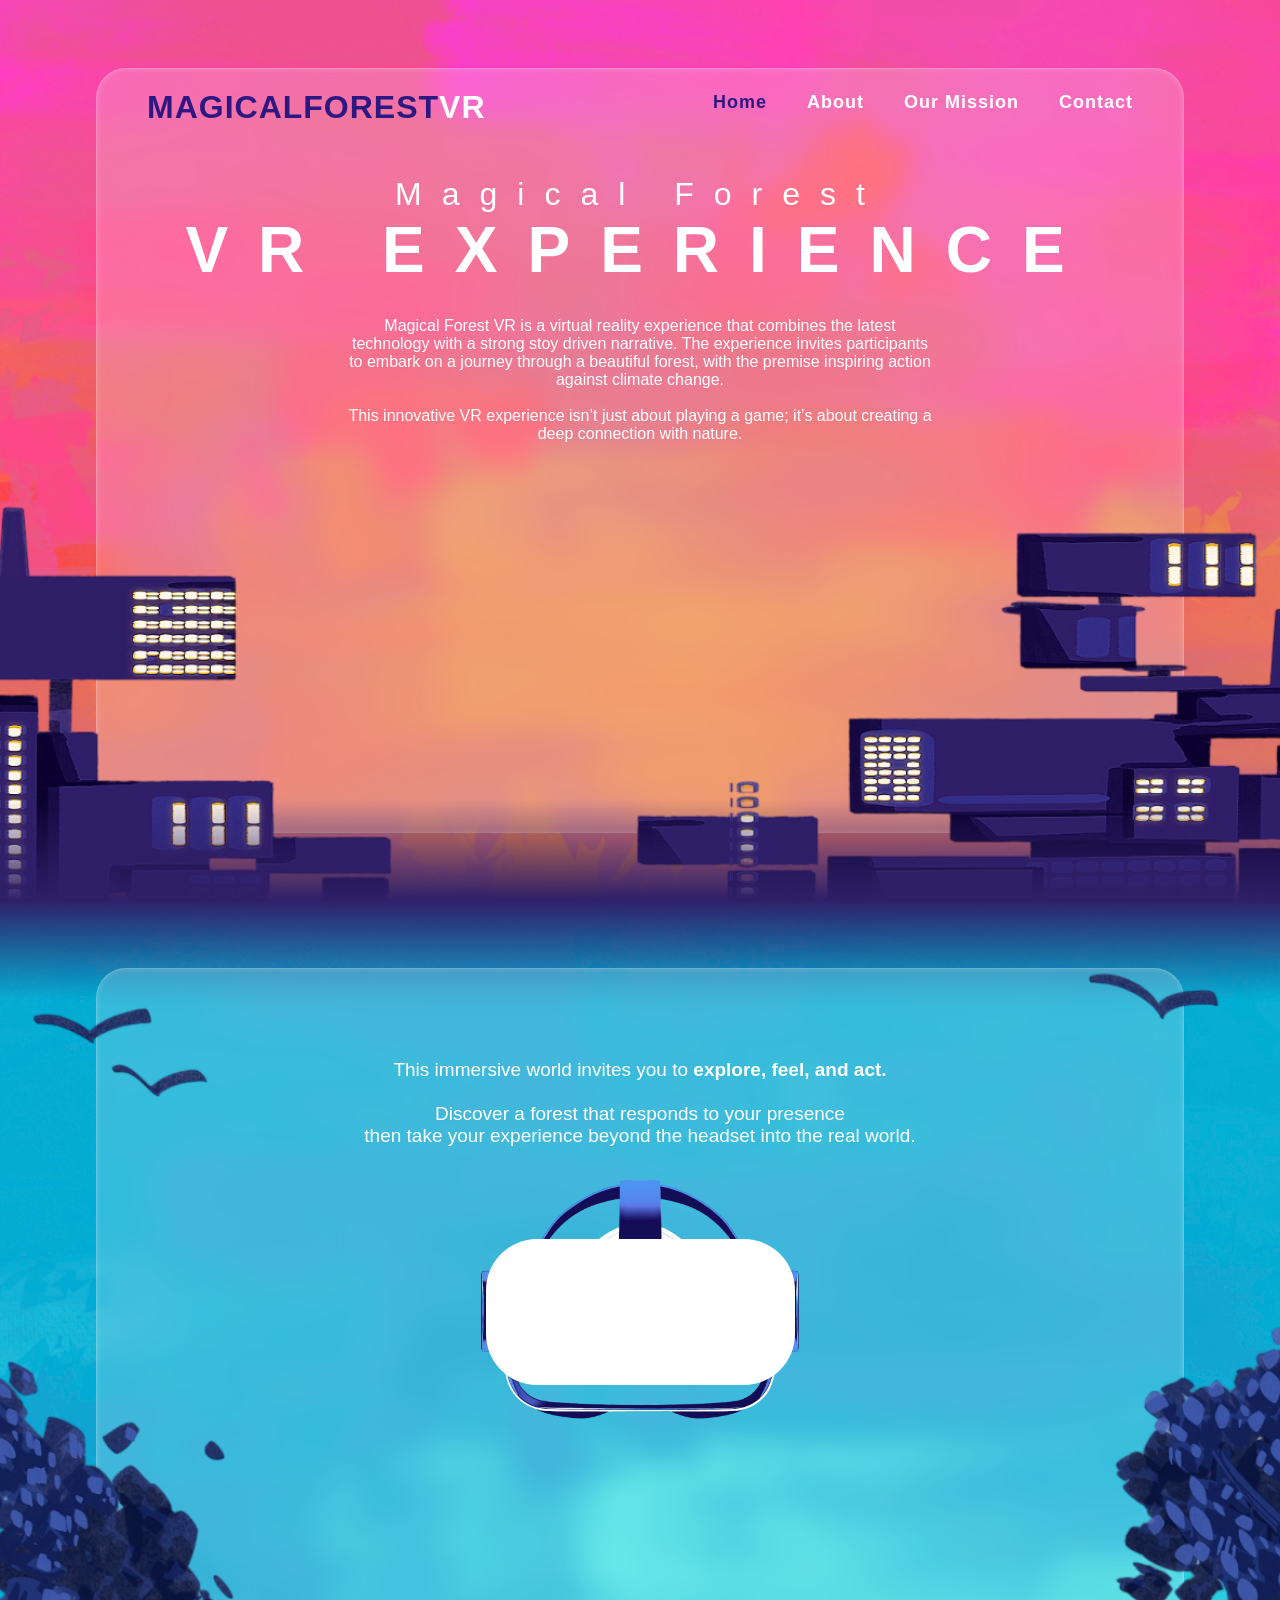
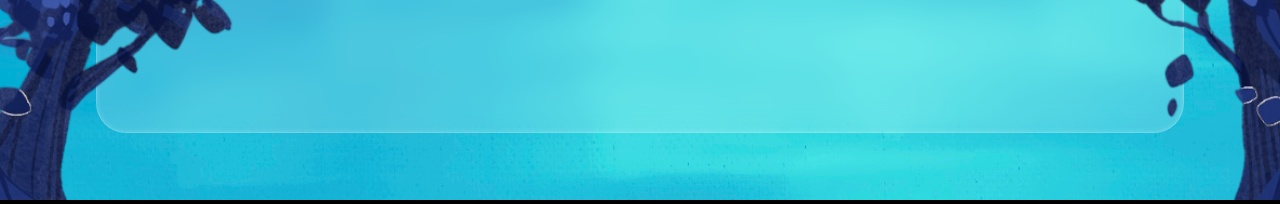
<file: site/index.html>
<!DOCTYPE html>
<html lang="en">
<head>
    <meta charset="UTF-8">
    <meta name="viewport" content="width=device-width, initial-scale=1.0">
    <title>Home - MagicalForsetVR</title>
    <link rel="stylesheet" href="styles.css">
</head>
<body class="home">
  <section id="hero">
    <div class="parallax-foreground">
      <img src="images/buildings_front.png" alt="Front">
    </div>
    <div class="section-box">
      <div class="content-wrap">
        <header>
          <a class="header-logo"><span>magicalforest</span>VR</a>
          <nav>
            <a href="index.html" class="nav-items active">Home</a>
            <a href="about.html" class="nav-items">About</a>
            <a href="mission.html" class="nav-items">Our Mission</a>  
           
            <a href="contact.html" class="nav-items">Contact</a>   
          </nav>
        </header>
        <div class="hero-content">
          <h3>Magical Forest</h3>
          <h1>VR Experience</h1>
          <p>Magical Forest VR is a virtual reality experience that combines the latest technology with a strong stoy driven narrative. The experience invites participants to embark on a journey through a beautiful forest, with the premise inspiring action against climate change. <br><br>This innovative VR experience isn’t just about playing a game; it’s about creating a deep connection with nature.</p>
        </div>
      </div>
    </div>
  </section>
  <section id="scroll-section">
    <div class="parallax-foreground">
      <img src="images/trees_front.png" alt="Front">
    </div>
    <div class="section-fade"></div>
      <div class="section-box">
        <div class="content-wrap">
          <div class="hero-content">
            <h5>This immersive world invites you to <strong>explore, feel, and act.</strong> <br><br> Discover a forest that responds to your presence <br>then take your experience beyond the headset into the real world.</h5>
              <img src="images/logo_second.png" class="hero-img" alt="VR Headset">
            <button class="hero-btn" id="explore-btn">Begin Your Journey</button>
          </div>
        </div>
      </div>
      <div id="video-overlay" class="hidden">
        <div class="video-container">
          <button class="close-btn">&times;</button>
          <video controls autoplay>
            <source src="clips/intro.mp4" type="video/mp4">
            Your browser does not support the video tag.
          </video>
        </div>
      </div>
      
  </section>

  <script>
    const exploreBtn = document.getElementById('explore-btn');
    const overlay = document.getElementById('video-overlay');
    const closeBtn = document.querySelector('.close-btn');
  
    exploreBtn.addEventListener('click', () => {
      overlay.classList.remove('hidden');
    });
  
    closeBtn.addEventListener('click', () => {
      overlay.classList.add('hidden');
      const video = overlay.querySelector('video');
      video.pause();
      video.currentTime = 0;
    });
  </script>


</body>
</html>
</file>
<file: site/styles.css>
*, *::before, *::after {
  box-sizing: border-box;
}

@import url('https://fonts.googleapis.com/css2?family=Poppins:wght@100;200;300;400;600;700&display=swap');

* {
  padding: 0;
  margin: 0; 
  outline: none; 
  border: none; 
  font-family: 'Poppins', sans-serif;
  color: white;
}

html {
  scroll-behavior: smooth;
}


body {
  background-color: black;
}

section {
  display: flex; 
  justify-content: center;
  align-items: center; 
  width: 100%; 
  height: 100vh; 
}

#hero {
  position: relative; 
  background-image: url(images/background.jpg);
  background-position: bottom;
  background-size: cover;
  background-repeat: no-repeat;
  overflow: hidden;
}

body.home #hero::before {
  content: '';
  position: absolute;
  top: -100px;
  left: 0;
  width: 100%;
  height: 100px;
  background: linear-gradient(to bottom, transparent, rgb(247, 76, 134)); /* or your original gradient */
  z-index: 3;
  pointer-events: none;
}


body.internal #hero::after {
  content: '';
  position: absolute;
  bottom: 0;
  left: 0;
  width: 100%;
  height: 120px;
  background: linear-gradient(to top, rgb(247, 76, 134), transparent);
  z-index: 3;
  pointer-events: none;
}


#hero .section-box::before {
  content: '';
  position: absolute; 
  top: 0;
  bottom: 0;
  left: 0;
  right: 0; 
}


.section-box {
  background-color: rgb(255, 255, 255, 0.2); 
  backdrop-filter: blur(12px); 
  border: 1px solid rgb(255, 255, 255, 0.2); 
  box-shadow: inset 0 0 5px rgb(255, 255, 255, 0.2);
  border-radius: 30px; 
  height: 85vh;
  width: 85%; 
  overflow: hidden; 
}

.content-wrap {
  padding: 10px 50px; 

}

header {
  display: flex; 
  justify-content: space-between;
  align-items: center;
}

.header-logo {
  padding-top: 10px;
  font-size: 32px; 
  font-weight: 600; 
  letter-spacing: 1px;
  text-transform: uppercase;
}

.header-logo span {
  color: rgb(45, 24, 129);
}

nav {
  display: flex; 
  align-items: center;
  gap: 40px; 

}

.nav-items {
  text-decoration: none;
  font-size: 18px;
  font-weight: 600;
  letter-spacing: 1px;
  text-transform: capitalize;
  cursor: pointer;
  transition: 0.3s; 
  position: relative; 
  display: flex; 
  justify-content: center;
  color: white; 
}

.nav-items.active {
  color: rgb(45, 24, 129) !important; 
}

.nav-items::after {
  content: ''; 
  position: absolute; 
  bottom: -10px; 
  width: 100%; 
  height: 2px; 
  background-color: white; 
  box-shadow: 0 0 5px white; 
  transform: scale(0);
  transform-origin: left;
  transition: transform 0.3s ease-in-out, background-color 0.3s ease-in-out;
}

.nav-items:hover::after {
  transform: scale(1);
}

.nav-items.active::after {
  background-color: rgb(45, 24, 129) !important; 
  box-shadow: 0 0 5px rgb(45, 24, 129);
}

.hero-content h3 {
  font-size: 2rem;
  font-weight: 400;
  letter-spacing: 20px;
}

.hero-content h1 {
  font-size: 4rem;
  font-weight: 800;
  letter-spacing: 30px;
  text-transform: uppercase;
  text-align: center;
}

.hero-content h5 {
  font-size: 19px;
  font-weight: 400;
  margin-left: 80px;
  margin-right: 80px;
  text-align: center;
  margin-top: 30px;

}

.hero-content p {
  font-size: 16px;
  font-weight: 400;
  margin-left: 200px;
  margin-right: 200px;
  text-align: center;
  margin-top: 30px;
}


.hero-content {
  padding-top: 50px;
  display: flex;
  flex-direction: column; 
  align-items: center; 
}

.hero-img {
  width: 40%;
  margin-top: -40px; 
}

.hero-btn {
  font-size: 18px;
  font-weight: 600;
  text-transform: uppercase; 
  letter-spacing: 1px; 
  background-color: white;
  border: none; 
  border-radius: 51px;
  height: 146px;
  width: 309px; 
  margin-top: -262px; 
  z-index: 1;
  cursor: pointer;
  transition: 0.3s;
  animation: pulseGlow 2s infinite;
}

@keyframes pulseGlow {
  0% {
    box-shadow: 0 0 0 rgba(255, 255, 255, 0);
  }
  50% {
    box-shadow: 0 0 60px 20px rgba(255, 255, 255, 1);
  }
  100% {
    box-shadow: 0 0 0 rgba(255, 255, 255, 0);
  }
}

.hero-btn:hover {
  background-color: rgb(18,15,88);
  color: white;
  opacity: 100;
  animation: none;
  box-shadow: none;
}


.parallax-foreground {
  position: absolute;
  top: 0;
  left: 0;
  width: 100%;
  height: 100%; 
  z-index: 2;
  pointer-events: none;
}

.parallax-foreground img {
  width: 100%;
  height: 100%;
  object-fit: cover; 
  object-position: bottom;
  transition: transform 0.1s linear; 
}


#scroll-section {
  position: relative;
  background-image: url(images/background2.jpg);
}

#scroll-section::before {
  content: '';
  position: absolute;
  top: -100px; 
  left: 0;
  width: 100%;
  height: 100px; 
  background: linear-gradient(to bottom, transparent, rgb(47,31,104)); 
  z-index: 3;
  pointer-events: none;
}


.section-fade {
  position: absolute;
  top: 0;
  left: 0;
  width: 100%;
  height: 100px; 
  background: linear-gradient(to top, transparent, rgb(47,31,104)); 
  z-index: 0; 
  pointer-events: none;
}

.scroll-content h2 {
  margin-left: 50px;
  font-size: 40px;
  margin-top: 0;
}


.parallax-second {
  position: absolute;
  top: 0;
  left: 0;
  width: 100%;
  height: 100%; 
  z-index: 0;
  pointer-events: none;
}

.parallax-second img {
  width: 100%;
  height: 100%;
  object-fit: cover; 
  object-position: bottom;
  transition: transform 0.1s linear; 
}

#slider-section{
  width: 100%;
  position: relative;
  background-image: url(images/scroll_background.PNG);
  height: 600px; /* rgb(219,125,100)*/
  object-fit: top;
  overflow: hidden;
  display: flex;
  align-items: center;
  justify-content: center;
  padding: 20px 0;
}


#slider-section::before {
  content: '';
  position: absolute;
  top: -100px; 
  left: 0;
  width: 100%;
  height: 100px;
  background: linear-gradient(to bottom, transparent, rgb(219,125,100));
  z-index: 6;
  pointer-events: none;
}

.slider-container {
  height: 85vh;
  width: 85vw;
  border-radius: 30px;
  padding: 30px;
  overflow: hidden;
  display: flex;
  align-items: center;
  justify-content: center;
  box-sizing: border-box;
  position: relative;
}



.slide {
  display: flex;
  height: 100%;
  transition: transform 0.5s ease-in-out;
  width: 100%
}


.item {
  width: 100%; 
  height: 95%;                 
  display: flex;
  align-items: stretch;     
  justify-content: flex-start;
  padding: 40px;
  box-sizing: border-box;
  border-radius: 30px;
  flex: 0 0 100%; 
  position: relative;
}



.item.video-mode {
  justify-content: space-between;
  gap: 30px;
  padding: 40px; 
}

.image-box {
  width: 100%;
  height: 100%;
  min-height: 100%;
  align-self: stretch;  
  border-radius: 30px; 
  background-size: cover;
  background-position: center;
  display: flex;
  align-items: center;
  justify-content: center;
  flex-direction: column;
  padding: 30px;
  box-sizing: border-box;
  transition: 
    width 1.2s cubic-bezier(0.77, 0, 0.175, 1),
    border-radius 1.2s ease;
  z-index: 1;
}
.item.video-mode .image-box {
  width: 50%;
  border-radius: 30px; 
}

.content {
  position: absolute;
  bottom: 30px;
  left: 30px;
  right: 30px;
  width: 40%;
  background: rgba(0, 0, 0, 0.5);
  padding: 20px;
  border-radius: 20px;
  backdrop-filter: blur(10px);
  color: white;
  z-index: 3;
  transition: all 0.5s ease;
}

.item.video-mode .content {
  left: 30px;
  right: auto;
  padding: 16px;
  bottom: 30px;
  padding: 16px;
  transition: all 0.5s ease;
}


.content .name {
  font-size: 20px;
  font-weight: bold;
  margin-bottom: 10px;
}

.content .des {
  font-size: 15px;
  line-height: 1.5;
  margin-bottom: 10px;
}

.content button {
  padding: 10px 20px;
  background: white;
  border: none;
  color: black;
  font-weight: 500;
  cursor: pointer;
  transition: 0.3s;
  border-radius: 10px;
}

.content button:hover {
  background: rgb(237, 56, 89);
  color: white;
}

.button {
  width: 100%; 
  text-align: center; 
  position: absolute; 
  bottom: 37px; 

}

.button button i {
  color: black; 
  transition: color 0.3s ease;
}

.button button:hover i {
  color: white;
}


.button button {
  width: 40px; 
  height: 35px; 
  border-radius: 8px; 
  border: none; 
  cursor: pointer; 
  margin: 0 5px; 
  transition: 0.3s; 
  padding-bottom: -15px;
  background: white;
}

.button button:hover {
  background: rgb(247, 125, 91); 

}

.scsection-fade {
  position: absolute;
  top: 0;
  left: 0;
  width: 100%;
  height: 100px; 
  background: linear-gradient(to top, transparent, rgb(247, 76, 134)); 
  z-index: 0; 
  pointer-events: none;
}


.video-box {
  width: 0;
  height: 100%;
  transform: scale(0.98);
  border-radius: 30px; /* 🟩 match radius on right */
  overflow: hidden;
  transition:
    width 1.2s cubic-bezier(0.77, 0, 0.175, 1),
    opacity 1s ease,
    transform 0.6s ease,
    border-radius 1s ease;
  margin-left: auto;
  display: flex;
  align-self: stretch;
  align-items: center;
  justify-content: center;
  pointer-events: none;
  z-index: 2;
}

.image-box, .video-box {
  height: 100%;
  min-height: 100%;
  align-self: stretch;
  display: flex;
  flex-direction: column;
  justify-content: center;
}



.item.video-mode .video-box {
  width: 50%;
  opacity: 1;
  transform: scale(1);
  pointer-events: auto;
}
.item.video-mode {
  justify-content: space-between;
  gap: 30px; 
}


.video-box video {
  width: 100%;
  height: 100%;
  object-fit: cover;
  border-radius: inherit;
}

.play-video-btn {
  margin-top: 10px;
  padding: 10px 18px;
  background-color: white;
  border: none;
  border-radius: 8px;
  font-weight: bold;
  cursor: pointer;
}

.image-box, .video-box {
  will-change: width, opacity, transform, border-radius;
}


#video-overlay {
  position: fixed;
  top: 0;
  left: 0;
  width: 100%;
  height: 100%;
  backdrop-filter: blur(12px);
  z-index: 999;
  display: flex;
  align-items: center;
  justify-content: center;
  transition: opacity 0.5s ease;
}

#video-overlay.hidden {
  opacity: 0;
  pointer-events: none;
}

.video-container {
  width: 85%;
  max-width: 1000px;
  border-radius: 30px;
  overflow: hidden;
  background: rgba(255, 255, 255, 0.1);
  box-shadow: 0 0 20px rgba(0, 0, 0, 0.7);
  backdrop-filter: blur(20px);
  position: relative;
  transform: scale(0.9);
  transition: transform 0.3s ease, opacity 0.3s ease;
}

#video-overlay:not(.hidden) .video-container {
  transform: scale(1);
}

.video-container video {
  width: 100%;
  height: auto;
  display: block;
  border-radius: 30px;
}

.close-btn {
  position: absolute;
  top: 10px;
  right: 15px;
  font-size: 30px;
  color: white;
  background: none;
  border: none;
  cursor: pointer;
  z-index: 1000;
  transition: color 0.3s;
}

.close-btn:hover {
  color: #f74c86;
}


.close-video-btn {
  margin-top: 10px;
  padding: 10px 18px;
  background-color: white;
  border: none;
  border-radius: 8px;
  font-weight: bold;
  cursor: pointer;
}

.close-video-btn:hover {
  background: white;
  color: rgb(104, 113, 205);
}

.image-box::after {
  content: '';
  position: absolute;
  top: 0; left: 0; bottom: 0; right: 0;
  background: rgba(0, 0, 0, 0.5);
  opacity: 0;
  transition: opacity 0.5s ease;
  border-radius: 30px;
  z-index: 0;
}

.item.video-mode .image-box::after {
  opacity: 1;
}

.item .content {
  z-index: 2;
}

.hidden {
  display: none !important;
}



.form {
  width: 100%;     
  margin: 0 auto;         
  padding: 0 20px;        
  box-sizing: border-box;
  position: relative;
  z-index: 10; 
}


.form p {
  font-size: 18px;
  text-align: center;
  margin-top: -110px; 
  margin-bottom: 90px;
}

.contact-form {
  width: 100%;
  display: flex;
  flex-direction: column;
  gap: 30px;
  box-sizing: border-box;
}

.form-group {
  display: flex;
  flex-direction: column;
}

.form-group label {
  margin-bottom: 10px;
  font-size: 16px;
  font-weight: 500;
}

.form-group textarea {
  height: 100px;      
}

.form-group input,
.form-group textarea {
  padding: 12px 14px;
  border-radius: 15px;
  border: none;
  background-color: rgba(255, 255, 255, 0.2);
  color: white;
  font-size: 14px;
  outline: none;
  transition: background-color 0.3s ease;
}

.form-group input::placeholder,
.form-group textarea::placeholder {
  color: rgba(255, 255, 255, 0.6);
}

.form-group input:focus,
.form-group textarea:focus {
  background-color: rgba(255, 255, 255, 0.3);
}

.submit-btn {
  align-self: center;
  padding: 12px 26px;
  border-radius: 15px;
  border: none;
  background-color: white;
  color: rgb(45,24,129);
  font-weight: 400;
  font-size: 16px;
  cursor: pointer;
  transition: all 0.3s ease;
  margin-bottom: -20px;
}

.submit-btn:hover {
  background-color: #f74c86;
  color: white;
}

/*mobile adj. still working on it*/

@media (max-width: 768px) {
  .section-box {
    height: auto;
    width: 95%;
    margin-top: 20px;
    border-radius: 20px;
  }

  .content-wrap {
    padding: 20px;
  }

  .header-logo {
    font-size: 24px;
  }
  nav {
    flex-direction: column;
    gap: 20px;
    margin-top: 20px;
  }
  .hero-content h1 {
    font-size: 2rem;
    letter-spacing: 10px;
  }
  .hero-content h3 {
    font-size: 1.2rem;
    letter-spacing: 10px;
  }
  .hero-content h5,
  .hero-content p {
    margin: 20px;
    font-size: 16px;
  }
  .hero-img {
    width: 80%;
    margin-top: 20px;
  }
  .hero-btn {
    width: 80%;
    height: 60px;
    font-size: 16px;
    margin-top: 20px;
  }
  .slider-container,
  .slide,
  .item {
    flex-direction: column;
    padding: 20px;
  }
  .item.video-mode .image-box,
  .item.video-mode .video-box {
    width: 100%;
    border-radius: 20px;
  }
  .content {
    width: 90%;
    left: 5%;
    right: 5%;
    bottom: 20px;
    font-size: 14px;
  }
  .form p {
    margin-top: -60px;
    margin-bottom: 40px;
    font-size: 16px;
  }
  .form-group input,
  .form-group textarea {
    font-size: 14px;
  }

  .submit-btn {
    font-size: 14px;
    padding: 10px 20px;
  }
  .button {
    bottom: 10px;
  }
  .button button {
    width: 35px;
    height: 30px;
  }
  .video-container {
    width: 95%;
    max-width: none;
  }
}
</file>
